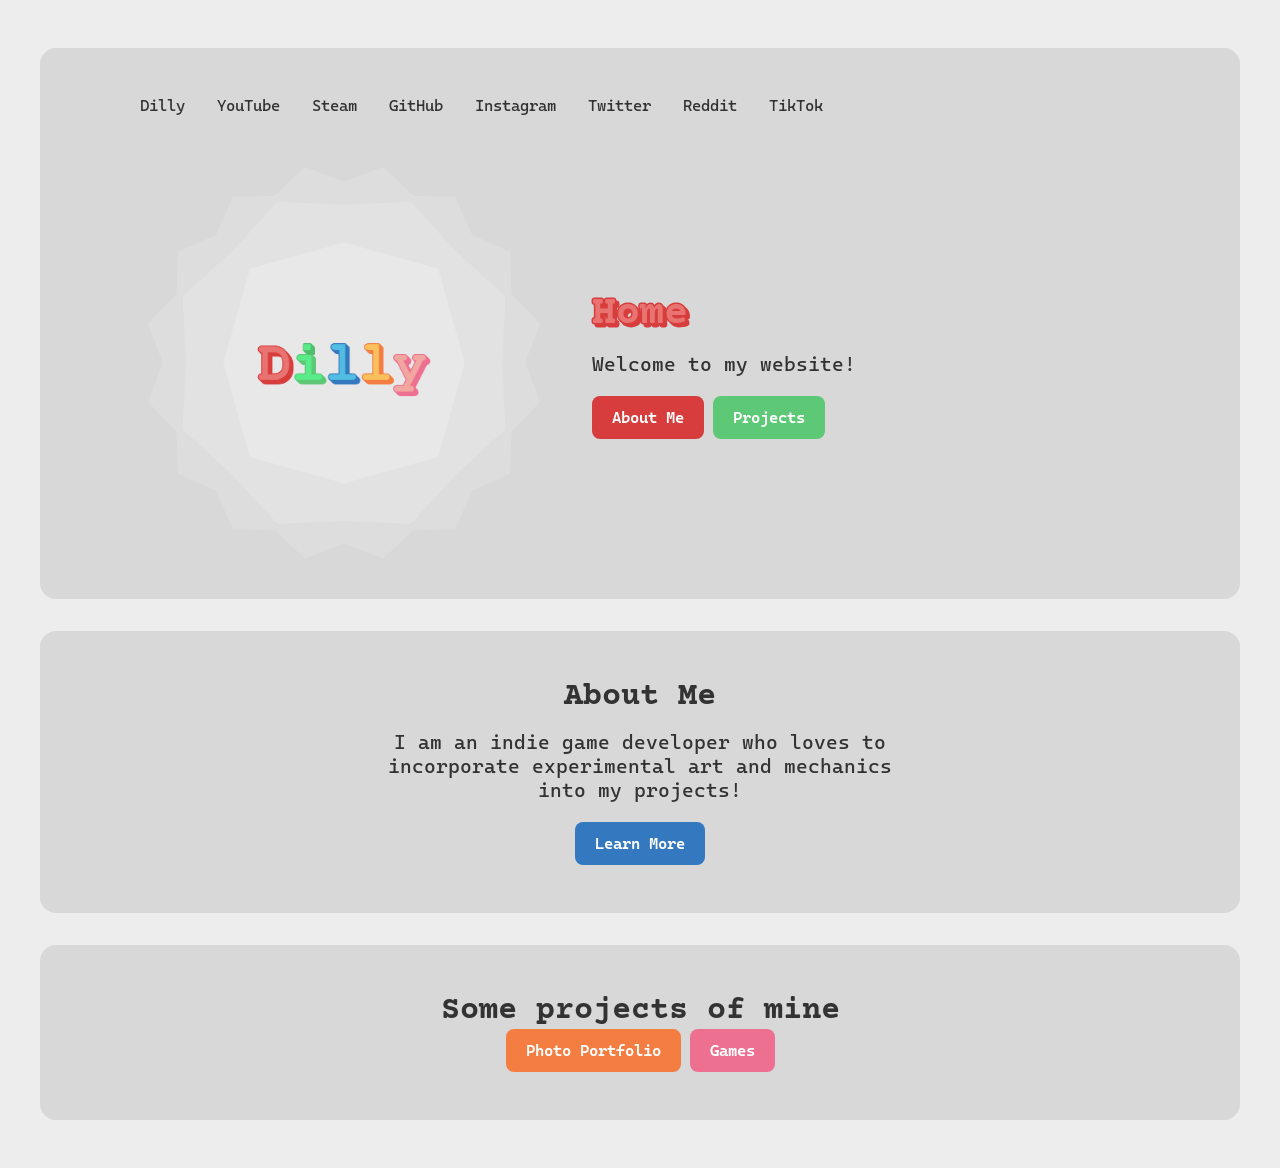
<file: index.html>
<!DOCTYPE html>
<html lang="en">
<head>
    <meta charset="UTF-8">
    <meta name="viewport" content="width=device-width, initial-scale=1.0">
    <title>Dilly</title>
    <link rel="stylesheet" href="style.css">
    <script src="./navsidebar.js" defer></script>
</head>
<body>
    <button id="open-sidebar-button" onclick="openSidebar()">
        <span class="misc-text">≡</span>
    </button>
    <header>
        <nav id="navbar">
            <ul>
                <button id="close-sidebar-button" onclick="closeSidebar()">
                    <span class="misc-text">X</span>
                </button>
                <li><a href="index.html"><span class="title-d">D</span><span class="title-i">i</span><span class="title-l1">l</span><span class="title-l2">l</span><span class="title-y">y</span></a></li>
                <li><a href="https://www.youtube.com/@dilly-b" class="youtube">YouTube</a></li>
                <li><a href="https://store.steampowered.com/search/?publisher=Dilly" class="steam">Steam</a></li>
                <li><a href="https://github.com/Dilly-Interactive" class="github">GitHub</a></li>
                <li><a href="https://www.instagram.com/dillybgames/" class="instagram">Instagram</a></li>
                <li><a href="https://x.com/DillyB_Games" class="twitter">Twitter</a></li>
                <li><a href="https://www.reddit.com/user/DillyBGames/" class="reddit">Reddit</a></li>
                <li><a href="https://www.tiktok.com/@dillybgames" class="tiktok">TikTok</a></li>
            </ul>
        </nav>
        <div class="flex-container">
            <span class="stacked-images">
                <img height="400px" src="Images/Non_Photos/DillyIcon.png" class="disappearing">
                <img height="400px" src="Images/Non_Photos/DillyGif.gif" class="appearing">
            </span>
            <span class="text-container">
                <h1 class="red-text">Home</h1>
                <p>Welcome to my website!</p>
                <a href="#about" class="cta-button red">About Me</a>
                <a href="#projects" class="cta-button green">Projects</a>
            </span>
        </div>
    </header>

    <section id="about">
        <div class="flex-container">
            <div class="text-container">
                <h2>About Me</h2>
                <p>I am an indie game developer who loves to incorporate experimental art and mechanics into my projects!</p>
                <a href="about.html" class="cta-button blue">Learn More</a>
            </div>
        </div>
    </section>

    <section id="projects">
        <h2>Some projects of mine</h2>
        <a href="photos.html" class="cta-button yellow">Photo Portfolio</a>
        <a href="games.html" class="cta-button pink">Games</a>
    </section>

</body>
</html>
</file>
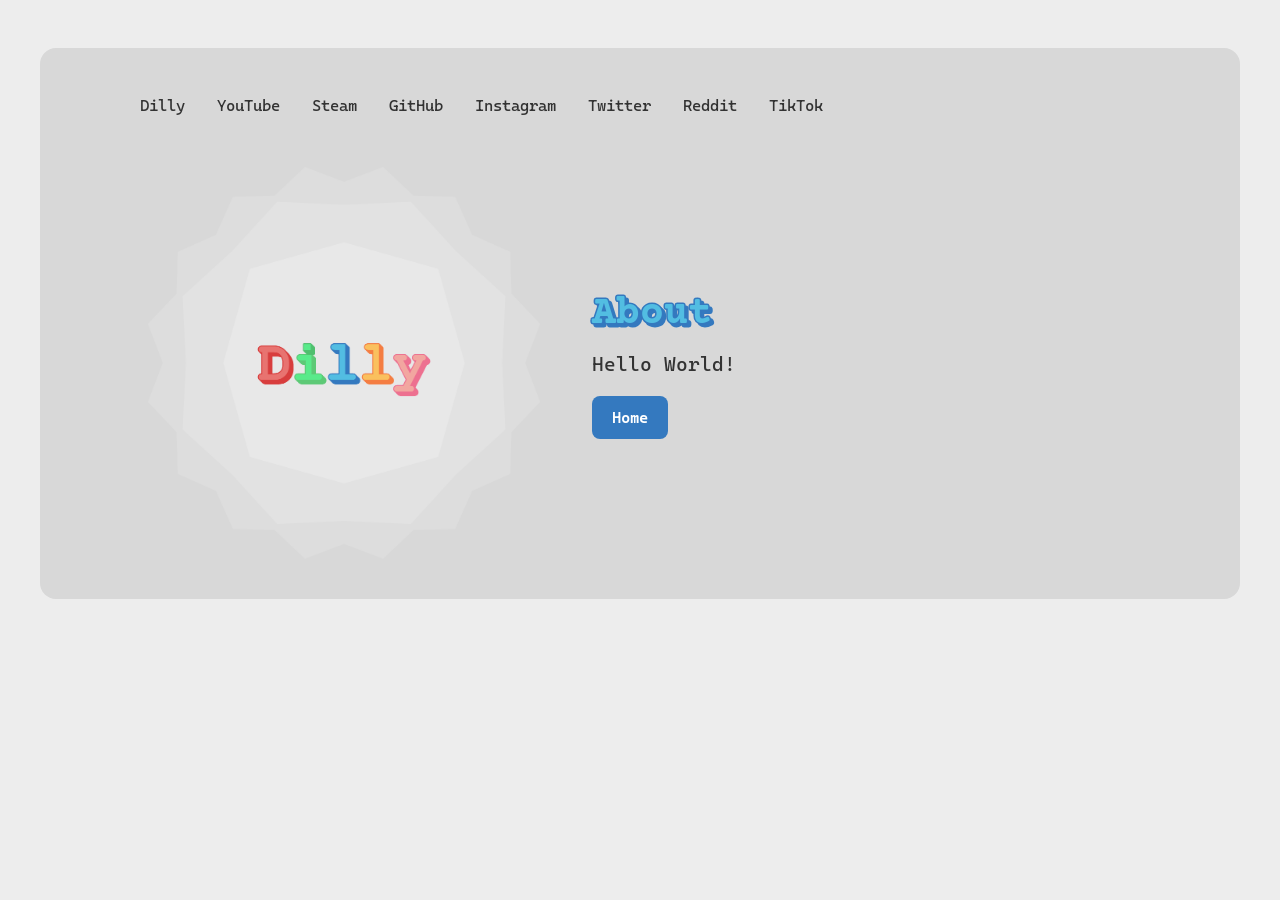
<file: about.html>
<!DOCTYPE html>
<html lang="en">
<head>
    <meta charset="UTF-8">
    <meta name="viewport" content="width=device-width, initial-scale=1.0">
    <title>Dilly</title>
    <link rel="stylesheet" href="style.css">
    <script src="./navsidebar.js" defer></script>
</head>
<body>
    <button id="open-sidebar-button" onclick="openSidebar()">
        <span class="misc-text">≡</span>
    </button>
    <header>
        <nav id="navbar">
            <ul>
                <button id="close-sidebar-button" onclick="closeSidebar()">
                    <span class="misc-text">X</span>
                </button>
                <li><a href="index.html"><span class="title-d">D</span><span class="title-i">i</span><span class="title-l1">l</span><span class="title-l2">l</span><span class="title-y">y</span></a></li>
                <li><a href="https://www.youtube.com/@dilly-b" class="youtube">YouTube</a></li>
                <li><a href="https://store.steampowered.com/search/?publisher=Dilly" class="steam">Steam</a></li>
                <li><a href="https://github.com/Dilly-Interactive" class="github">GitHub</a></li>
                <li><a href="https://www.instagram.com/dillybgames/" class="instagram">Instagram</a></li>
                <li><a href="https://x.com/DillyB_Games" class="twitter">Twitter</a></li>
                <li><a href="https://www.reddit.com/user/DillyBGames/" class="reddit">Reddit</a></li>
                <li><a href="https://www.tiktok.com/@dillybgames" class="tiktok">TikTok</a></li>
            </ul>
        </nav>
        <div class="flex-container">
            <span class="stacked-images">
                <img height="400px" src="Images/Non_Photos/DillyIcon.png" class="disappearing">
                <img height="400px" src="Images/Non_Photos/DillyGif.gif" class="appearing">
            </span>
            <span class="text-container">
                <h1 class="blue-text">About</h1>
                <p>Hello World!</p>
                <a href="index.html" class="cta-button blue">Home</a>
            </span>
        </div>
    </header>

</body>
</html>
</file>
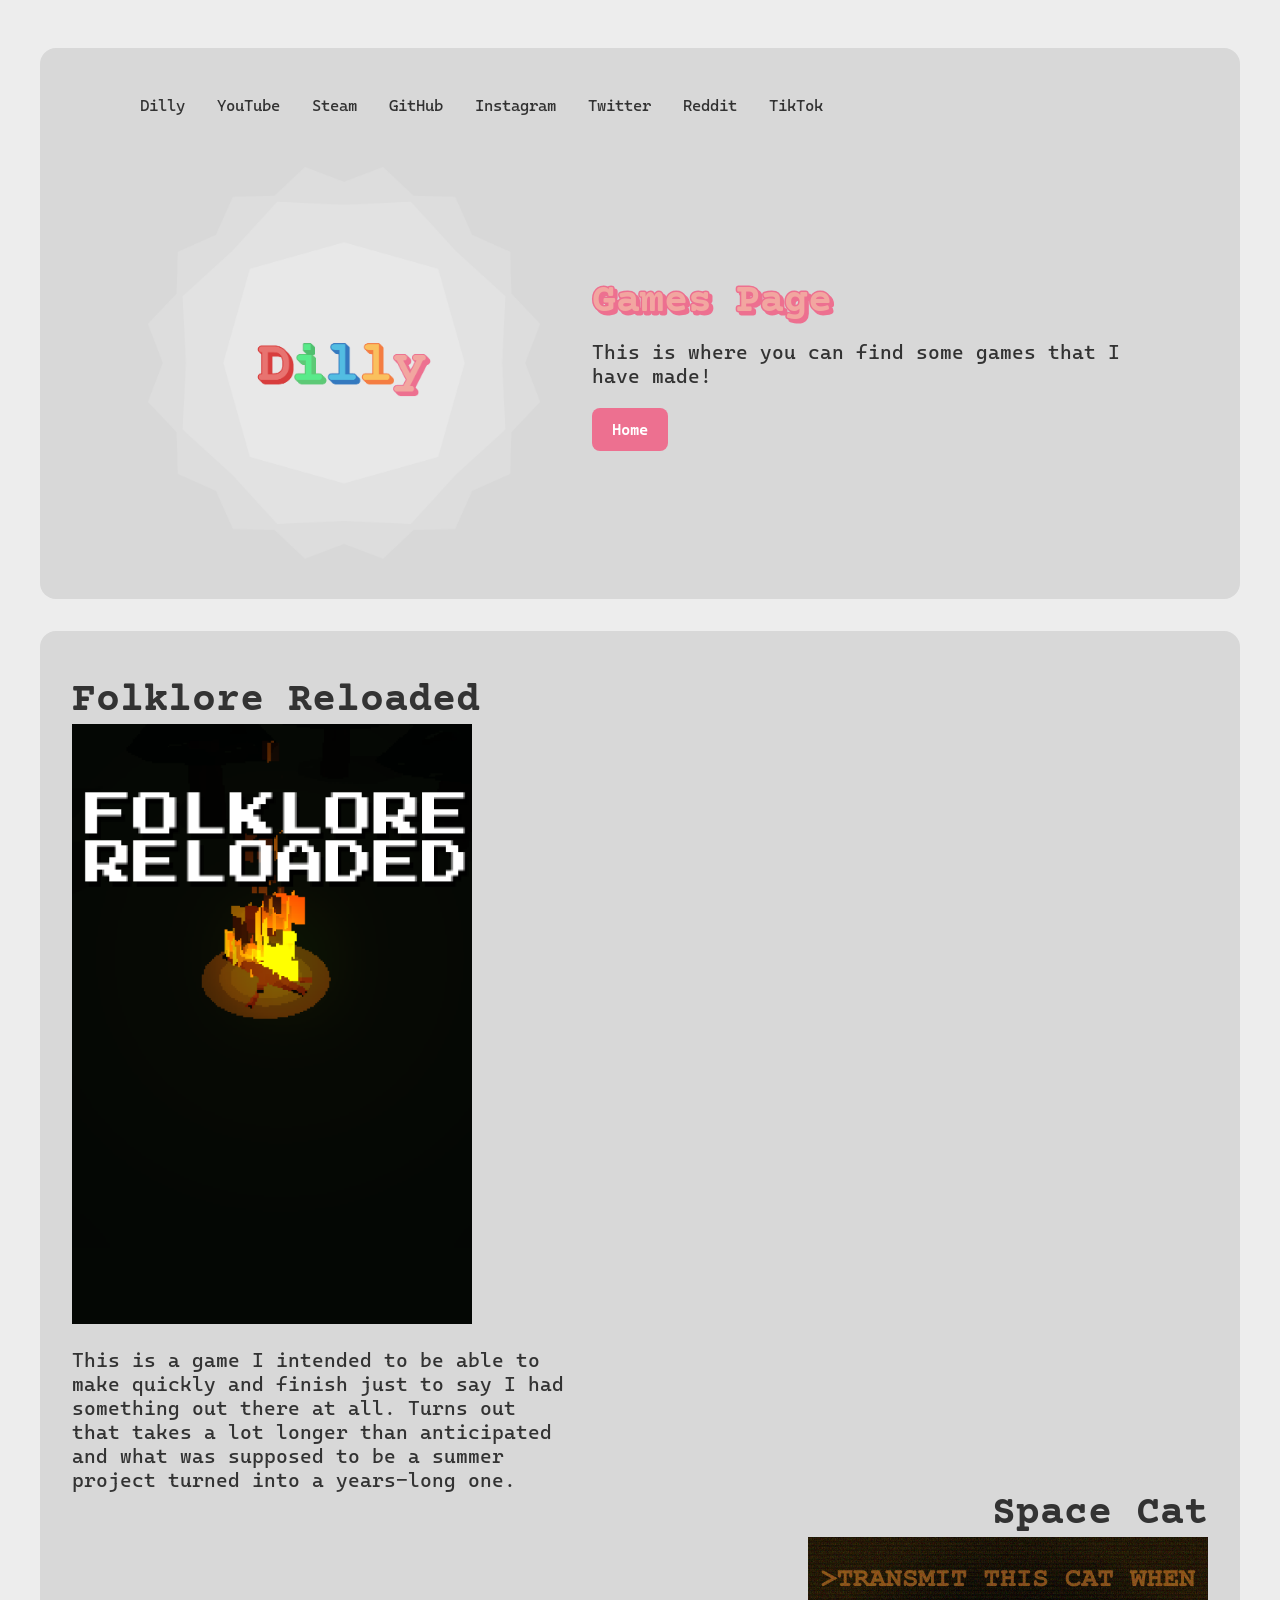
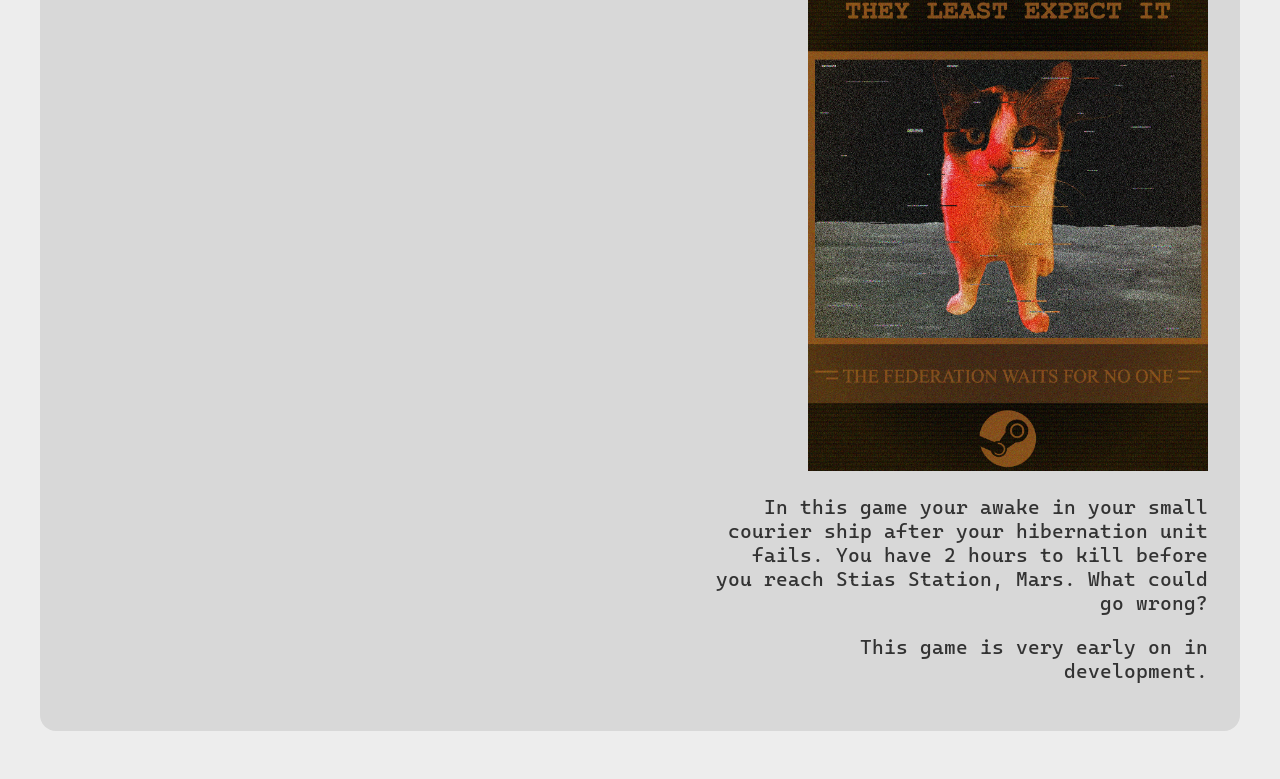
<file: games.html>
<!DOCTYPE html>
<html lang="en">
<head>
    <meta charset="UTF-8">
    <meta name="viewport" content="width=device-width, initial-scale=1.0">
    <title>Dilly</title>
    <link rel="stylesheet" href="style.css">
    <script src="./navsidebar.js" defer></script>
</head>
<body>
    <button id="open-sidebar-button" onclick="openSidebar()">
        <span class="misc-text">≡</span>
    </button>
    <header>
        <nav id="navbar">
            <ul>
                <button id="close-sidebar-button" onclick="closeSidebar()">
                    <span class="misc-text">X</span>
                </button>
                <li><a href="index.html"><span class="title-d">D</span><span class="title-i">i</span><span class="title-l1">l</span><span class="title-l2">l</span><span class="title-y">y</span></a></li>
                <li><a href="https://www.youtube.com/@dilly-b" class="youtube">YouTube</a></li>
                <li><a href="https://store.steampowered.com/search/?publisher=Dilly" class="steam">Steam</a></li>
                <li><a href="https://github.com/Dilly-Interactive" class="github">GitHub</a></li>
                <li><a href="https://www.instagram.com/dillybgames/" class="instagram">Instagram</a></li>
                <li><a href="https://x.com/DillyB_Games" class="twitter">Twitter</a></li>
                <li><a href="https://www.reddit.com/user/DillyBGames/" class="reddit">Reddit</a></li>
                <li><a href="https://www.tiktok.com/@dillybgames" class="tiktok">TikTok</a></li>
            </ul>
        </nav>
        <div class="flex-container">
            <span class="stacked-images">
                <img height="400px" src="Images/Non_Photos/DillyIcon.png" class="disappearing">
                <img height="400px" src="Images/Non_Photos/DillyGif.gif" class="appearing">
            </span>
            <span class="text-container">
                <h1 class="pink-text">Games Page</h1>
                <p>This is where you can find some games that I have made!</p>
                <a href="index.html" class="cta-button pink">Home</a>
            </span>
        </div>
    </header>
    <section>
        <div style="text-align: left;">
            <span class="flex-container-nowrap">
                <a href="https://store.steampowered.com/app/3935130/Folklore_Reloaded/" class="game-title"><h1>Folklore Reloaded</h1></a>
                <a href="https://store.steampowered.com/app/3935130/Folklore_Reloaded/"><img src="Images/Non_Photos/FLRL_Library_Capsule.png" class="normal-image"></a>
            </span>
            <div class="flex-container">
                <span class="game-paragraph-l">
                    <p>This is a game I intended to be able to make quickly and finish just to say I had something out there at all. Turns out that takes a lot longer than anticipated and what was supposed to be a summer project turned into a years-long one.</p>
                </span>
            </div>
        </div>
        <div style="text-align: right;">
            <span class="flex-container-nowrap">
                <a href="https://store.steampowered.com/search/?developer=Dilly" class="game-title"><h1>Space Cat</h1></a>
                <a href="https://store.steampowered.com/search/?developer=Dilly"><img src="Images/Non_Photos/SpaceCatPoster4.png" class="normal-image"></a>
            </span>
            <div class="flex-container">
                <span class="game-paragraph-r">
                    <p>In this game your awake in your small courier ship after your hibernation unit fails. You have 2 hours to kill before you reach Stias Station, Mars. What could go wrong?</p>
                    <p>This game is very early on in development.</p>
                </span>
            </div>
        </div>
    </section>
</body>
</html>
</file>
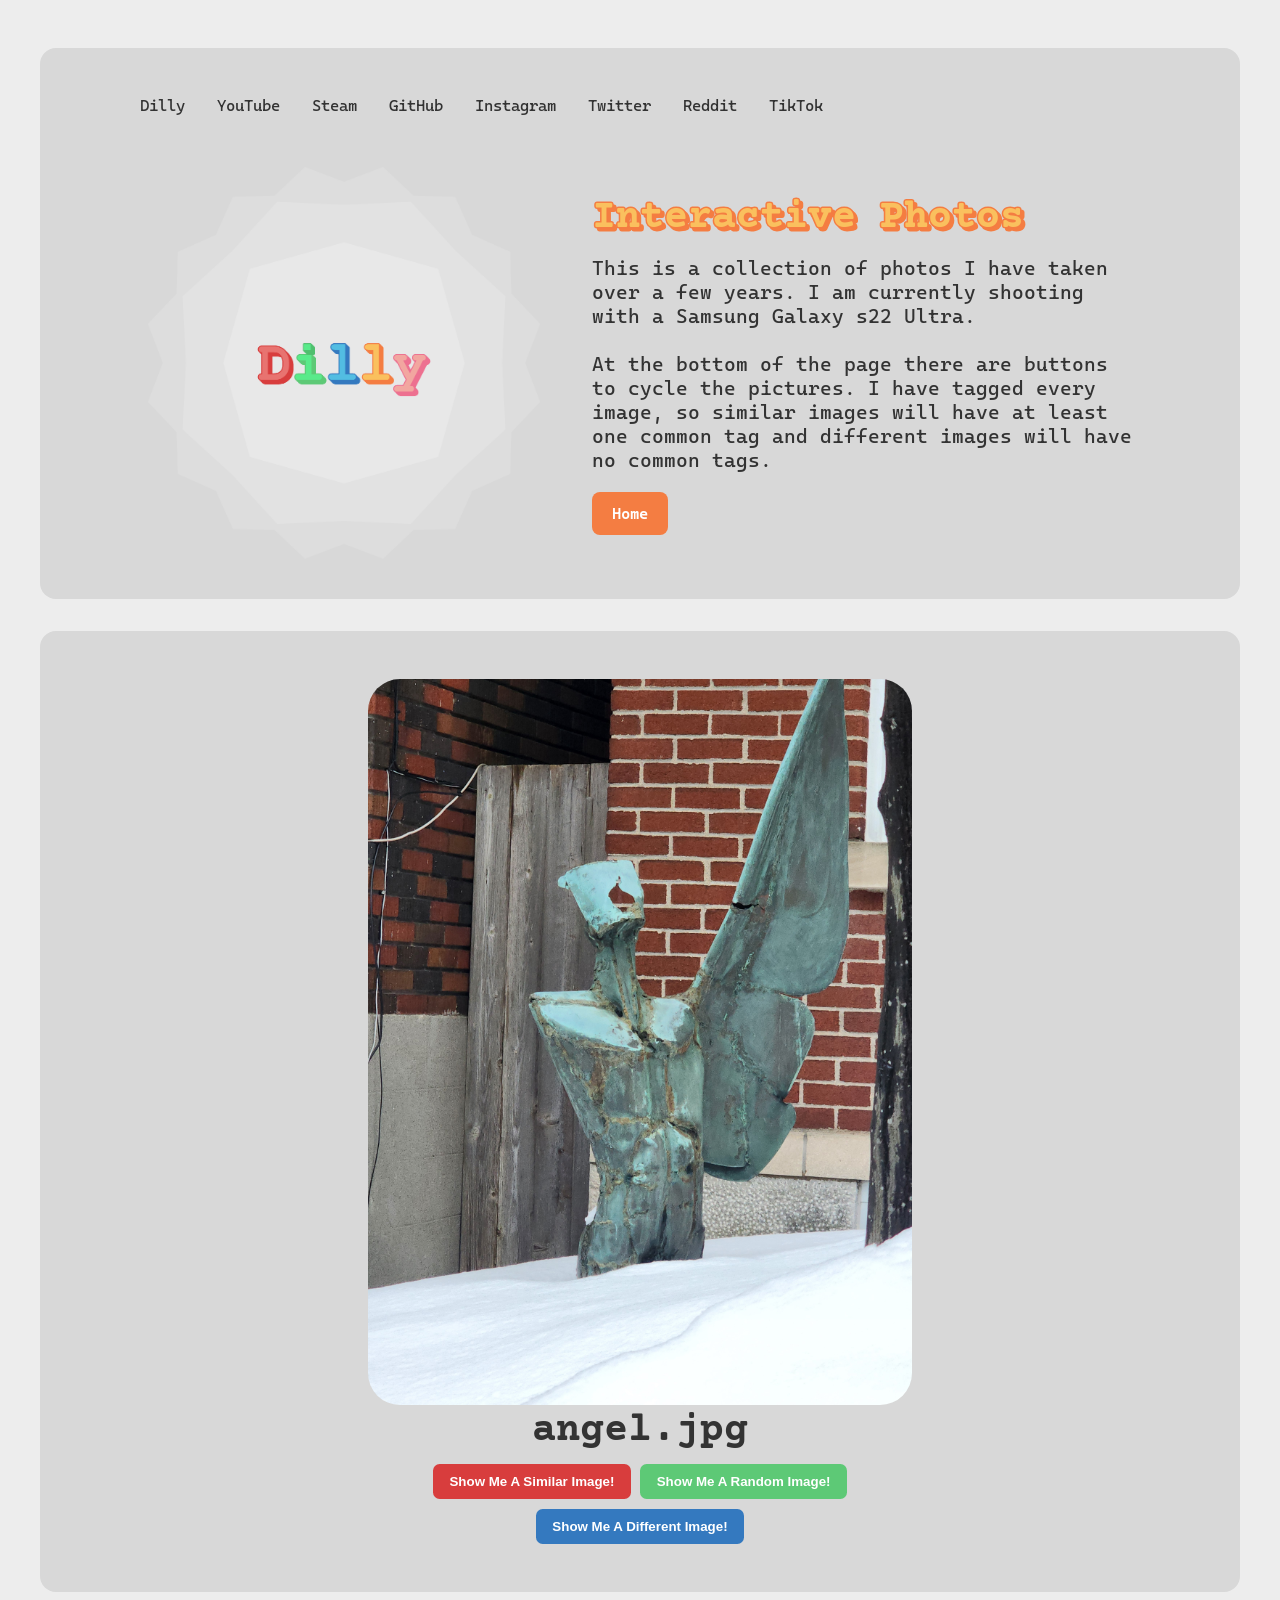
<file: photos.html>
<!DOCTYPE html>
<html lang="en">
<head>
    <meta charset="UTF-8">
    <meta name="viewport" content="width=device-width, initial-scale=1.0">
    <title>Dilly</title>
    <link rel="stylesheet" href="style.css">
    <script src="./picpicker.js"></script>
    <script src="./navsidebar.js" defer></script>
</head>
<body style="overflow-anchor: auto;">
    <button id="open-sidebar-button" onclick="openSidebar()">
        <span class="misc-text">≡</span>
    </button>
    <header>
        <nav id="navbar">
            <ul>
                <button id="close-sidebar-button" onclick="closeSidebar()">
                    <span class="misc-text">X</span>
                </button>
                <li><a href="index.html"><span class="title-d">D</span><span class="title-i">i</span><span class="title-l1">l</span><span class="title-l2">l</span><span class="title-y">y</span></a></li>
                <li><a href="https://www.youtube.com/@dilly-b" class="youtube">YouTube</a></li>
                <li><a href="https://store.steampowered.com/search/?publisher=Dilly" class="steam">Steam</a></li>
                <li><a href="https://github.com/Dilly-Interactive" class="github">GitHub</a></li>
                <li><a href="https://www.instagram.com/dillybgames/" class="instagram">Instagram</a></li>
                <li><a href="https://x.com/DillyB_Games" class="twitter">Twitter</a></li>
                <li><a href="https://www.reddit.com/user/DillyBGames/" class="reddit">Reddit</a></li>
                <li><a href="https://www.tiktok.com/@dillybgames" class="tiktok">TikTok</a></li>
            </ul>
        </nav>
        <div class="flex-container">
            <span class="stacked-images">
                <img height="400px" src="Images/Non_Photos/DillyIcon.png" class="disappearing">
                <img height="400px" src="Images/Non_Photos/DillyGif.gif" class="appearing">
            </span>
            <span class="text-container">
                <h1 class="yellow-text">Interactive Photos</h1>
                <p>This is a collection of photos I have taken over a few years. 
                    I am currently shooting with a Samsung Galaxy s22 Ultra.<br><br>
                    At the bottom of the page there are buttons to cycle the pictures.
                    I have tagged every image, so similar images will have at least one common tag and different images will have no common tags.
                </p>
                <a href="index.html" class="cta-button yellow">Home</a>
            </span>
        </div>
    </header>

    <section>
        <div class="flex-container">
            <div class="text-container">
                <img id="photodisplay" src="Images/angel.jpg" width="800" class="photo-display">
                <h1 id="imagetitle">angel.jpg</h1>
                <button class="cta-button red" onclick="similarImage()">Show Me A Similar Image!</button>
                <button class="cta-button green" onclick="randomizeImage()">Show Me A Random Image!</button>
                <button class="cta-button blue" onclick="differentImage()">Show Me A Different Image!</button>
            </div>
        </div>
    </section>

</body>
</html>
</file>
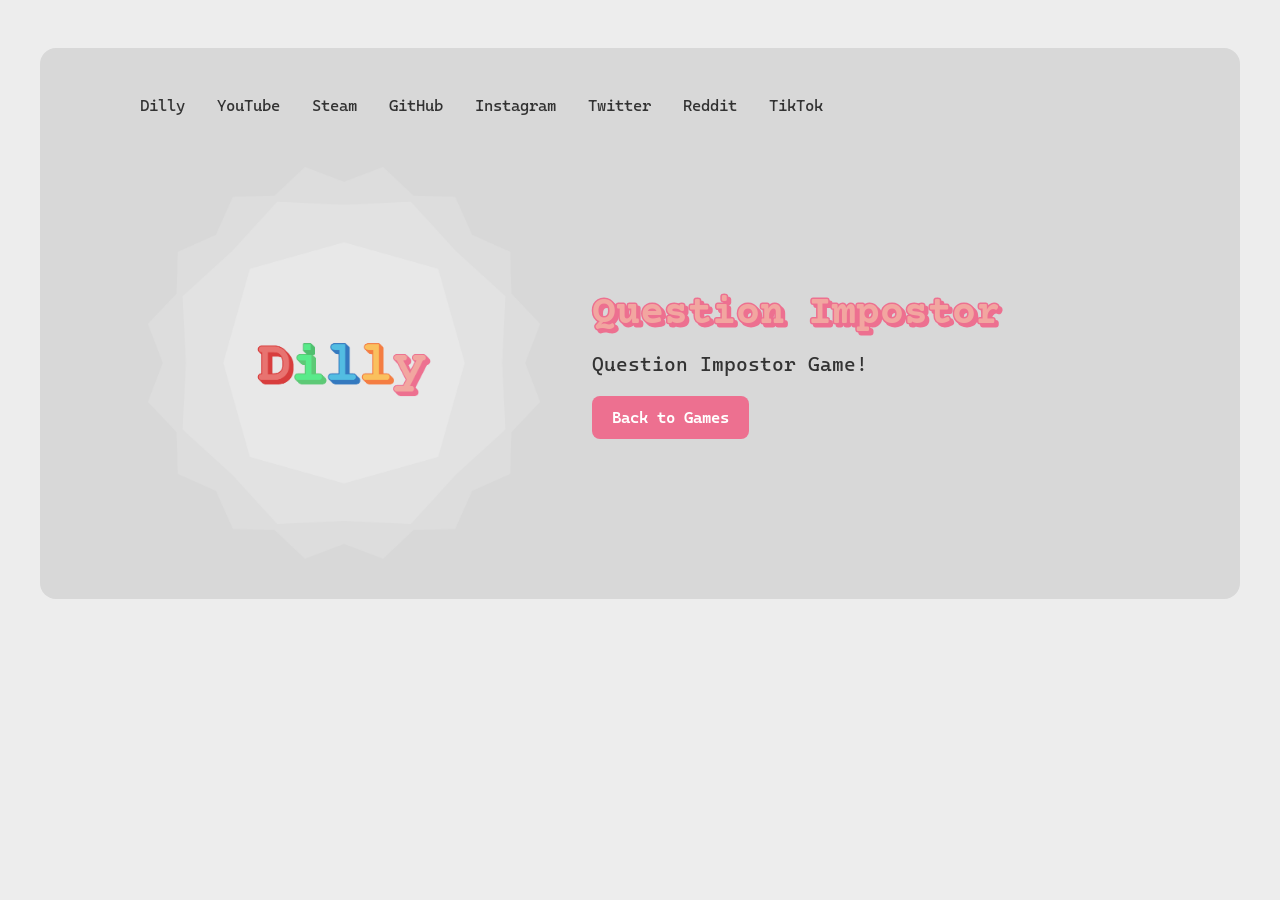
<file: question-impostor.html>
<!DOCTYPE html>
<html lang="en">
<head>
    <meta charset="UTF-8">
    <meta name="viewport" content="width=device-width, initial-scale=1.0">
    <title>Dilly</title>
    <link rel="stylesheet" href="style.css">
    <script src="./navsidebar.js" defer></script>
</head>
<body>
    <button id="open-sidebar-button" onclick="openSidebar()">
        <span class="misc-text">≡</span>
    </button>
    <header>
        <nav id="navbar">
            <ul>
                <button id="close-sidebar-button" onclick="closeSidebar()">
                    <span class="misc-text">X</span>
                </button>
                <li><a href="index.html"><span class="title-d">D</span><span class="title-i">i</span><span class="title-l1">l</span><span class="title-l2">l</span><span class="title-y">y</span></a></li>
                <li><a href="https://www.youtube.com/@dilly-b" class="youtube">YouTube</a></li>
                <li><a href="https://store.steampowered.com/search/?publisher=Dilly" class="steam">Steam</a></li>
                <li><a href="https://github.com/Dilly-Interactive" class="github">GitHub</a></li>
                <li><a href="https://www.instagram.com/dillybgames/" class="instagram">Instagram</a></li>
                <li><a href="https://x.com/DillyB_Games" class="twitter">Twitter</a></li>
                <li><a href="https://www.reddit.com/user/DillyBGames/" class="reddit">Reddit</a></li>
                <li><a href="https://www.tiktok.com/@dillybgames" class="tiktok">TikTok</a></li>
            </ul>
        </nav>
        <div class="flex-container">
            <span class="stacked-images">
                <img height="400px" src="Images/Non_Photos/DillyIcon.png" class="disappearing">
                <img height="400px" src="Images/Non_Photos/DillyGif.gif" class="appearing">
            </span>
            <span class="text-container">
                <h1 class="pink-text">Question Impostor</h1>
                <p>Question Impostor Game!</p>
                <a href="games.html" class="cta-button pink">Back to Games</a>
            </span>
        </div>
    </header>

</body>
</html>
</file>
<file: style.css>
@import url('https://fonts.googleapis.com/css2?family=Courier+Prime:ital,wght@0,400;0,700;1,400;1,700&display=swap');
@import url('https://fonts.googleapis.com/css2?family=Cascadia+Mono:ital,wght@0,200..700;1,200..700&display=swap');

:root {
    --base-color: #ededed;
    --text-color: #333333;
    --red-one: #e87370;
    --red-two: #d83d3d;
    --green-one: #59ea8a;
    --green-two: #5dc976;
    --blue-one: #52bde2;
    --blue-two: #3479bf;
    --yellow-one: #fac05e;
    --yellow-two: #f47d42;
    --pink-one: #f2a6a0;
    --pink-two: #ed7090;
    --color-1: #d8d8d8;
    --color-2: #f3f7f9;
    --color-3: #f6f3f9;
}

* {
    margin: 0;
    padding: 0;
    box-sizing: border-box;
}

html {
    font-family: "Cascadia Mono", 'Courier New', Courier, monospace;
    color: var(--text-color);
}

body {
    padding: 1em;
    background-color: var(--base-color);
}

h1, h2, h3 {
    font-family: "Courier Prime", 'Courier New', Courier, monospace;
}

.misc-text {
    font-size: 3rem;
}

.game-title {
    text-decoration: none;
    color: var(--text-color);
}

.game-title:hover {
    text-decoration: underline;
    color: slategray;
}

.game-paragraph-l {
    margin-right: 40em;
}

.game-paragraph-r {
    margin-left: 40em;
}

nav {
    margin: 1em auto 3em auto;
    width: min(1000px, 100%);
}

nav ul {
    display: flex;
    align-items: center;
    list-style-type: none;
    gap: 2em;
}

nav li:first-child {
    margin-right: auto;
    font-family: "Courier Prime", 'Courier New', Courier, monospace;
    font-weight: bold;
}

nav a {
    display: flex;
    text-decoration: none;
    color: var(--text-color);
    background-color: var(--color-1);
}

nav a:hover {
    text-decoration: underline;
    color: black;
}

.youtube:hover {
    color:firebrick;
} 

.steam:hover {
    color:slategray;
} 

.github:hover {
    color: darkslateblue;
}

.instagram:hover {
    color:palevioletred;
} 

.twitter:hover {
    color:skyblue;
} 

.reddit:hover {
    color:coral;
} 

.tiktok:hover {
    color:black;
} 

#open-sidebar-button{
    display: none;
    background: none;
    border: none;
}

#close-sidebar-button{
    display: none;
    background: none;
    border: none;
}

@media screen and (max-width: 850px) {
    #open-sidebar-button, #close-sidebar-button{
        display: block;
        background-color: var(--color-1);
        border-radius: 0.5em;
    }
    nav{
        font-size: 1.3rem;
        font-weight: bold;
        position: fixed;
        top: 0;
        right: -100%;
        height: 100vh;
        width: min(15em, 100%);
        z-index: 10;
        background-color: var(--color-1);
        border-radius: 1em;
        transition: right 300ms ease-out;
    }
    nav.show{
        right: 0;
    }
    nav ul{
        width: 100%;
        flex-direction: column;
    }
    nav a{
        width: 100%;
        padding-bottom: 2em;
        justify-self: center;
    }

    .game-paragraph-l{
        margin-right: auto;
    }

    .game-paragraph-r{
        margin-left: auto;
    }
}

.title-d:hover {
    color:var(--red-one);
    -webkit-text-stroke: 1px var(--red-two);
    filter: drop-shadow(1px 1px 0px var(--red-two));
}

.title-i:hover {
    color:var(--green-one);
    -webkit-text-stroke: 1px var(--green-two);
    filter: drop-shadow(1px 1px 0px var(--green-two));
}

.title-l1:hover {
    color:var(--blue-one);
    -webkit-text-stroke: 1px var(--blue-two);
    filter: drop-shadow(1px 1px 0px var(--blue-two));
}

.title-l2:hover {
    color:var(--yellow-one);
    -webkit-text-stroke: 1px var(--yellow-two);
    filter: drop-shadow(1px 1px 0px var(--yellow-two));
}

.title-y:hover {
    color:var(--pink-one);
    -webkit-text-stroke: 1px var(--pink-two);
    filter: drop-shadow(1px 1px 0px var(--pink-two));
}

header, section {
    margin: 2em auto;
    width: min(75em, 100%);
    background-color: var(--color-1);
    padding: min(2em, 15%);
    border-radius: 1em;
}

.flex-container {
    display: flex;
    justify-content: center;
    align-items: center;
    flex-wrap: wrap;
    gap: 3em;
}

.flex-container-nowrap {
    display: block;
    justify-content: center;
    align-items: center;
    flex-wrap: wrap;
    gap: 3em;
}

header img {
    max-width: 100%;
    object-fit: cover;
    object-position: bottom;
}

.stacked-images {
    position: sticky;
    display: inline-block;
    max-width: 100%;
    height: auto;
}

.normal-image {
    position: relative;
    display: inline-block;
    opacity: 1;
    width: 400px;
    max-width: 100%;
    height: auto; 
}

.disappearing {
    position: relative;
    display: inline-block;
    opacity: 1;
    width: 400px;
    max-width: 100%;
    height: auto;
}

.disappearing:hover {
    opacity: 0;
}

.appearing {
    position: absolute;
    display: inline-block;
    top: 0;
    left: 0;
    z-index: 10;
    opacity: 0;
    width: 400px;
    max-width: 100%;
    height: auto;
}

.appearing:hover {
    opacity: 1;
}

.photo-display{
    border-radius: 2em;
    max-width: 100%;
    height: auto;
}

.text-container {
    flex: 0 1 34em;
}

h1 {
    font-size: 2.5rem;
}

.text-container p {
    margin: .75em 0 1em 0;
    font-size: 1.25rem;
}

.cta-button {
    display: inline-block;
    text-decoration: none;
    color: white;
    background-color: var(--red-two);
    padding: .75em 1.25em;
    border-radius: .5em;
    font-weight: 600;
    cursor: pointer;
}

button {
    margin-top: 0.75em;
    border: 0px;
}

.red {
    background-color: var(--red-two);
}

.red-text {
    color: var(--red-one);
    -webkit-text-stroke: 3px var(--red-two);
    filter: drop-shadow(3px 3px 0px var(--red-two));
    paint-order: stroke fill;
}

.green {
    background-color: var(--green-two);
}

.green-text {
    color: var(--green-one);
    -webkit-text-stroke: 3px var(--green-two);
    filter: drop-shadow(3px 3px 0px var(--green-two));
    paint-order: stroke fill;
}

.blue {
    background-color: var(--blue-two);
}

.blue-text {
    color: var(--blue-one);
    -webkit-text-stroke: 3px var(--blue-two);
    filter: drop-shadow(3px 3px 0px var(--blue-two));
    paint-order: stroke fill;
}

.yellow {
    background-color: var(--yellow-two);
}

.yellow-text {
    color: var(--yellow-one);
    -webkit-text-stroke: 3px var(--yellow-two);
    filter: drop-shadow(3px 3px 0px var(--yellow-two));
    paint-order: stroke fill;
}

.pink {
    background-color: var(--pink-two);
}

.pink-text {
    color: var(--pink-one);
    -webkit-text-stroke: 3px var(--pink-two);
    filter: drop-shadow(3px 3px 0px var(--pink-two));
    paint-order: stroke fill;
}

section {
    padding: 3em min(2em, 15%);
    text-align: center;
}

h2 {
    font-size: 2rem;
}

section p {
    margin-top: 1em;
    font-size: 1.25rem;
}
</file>
